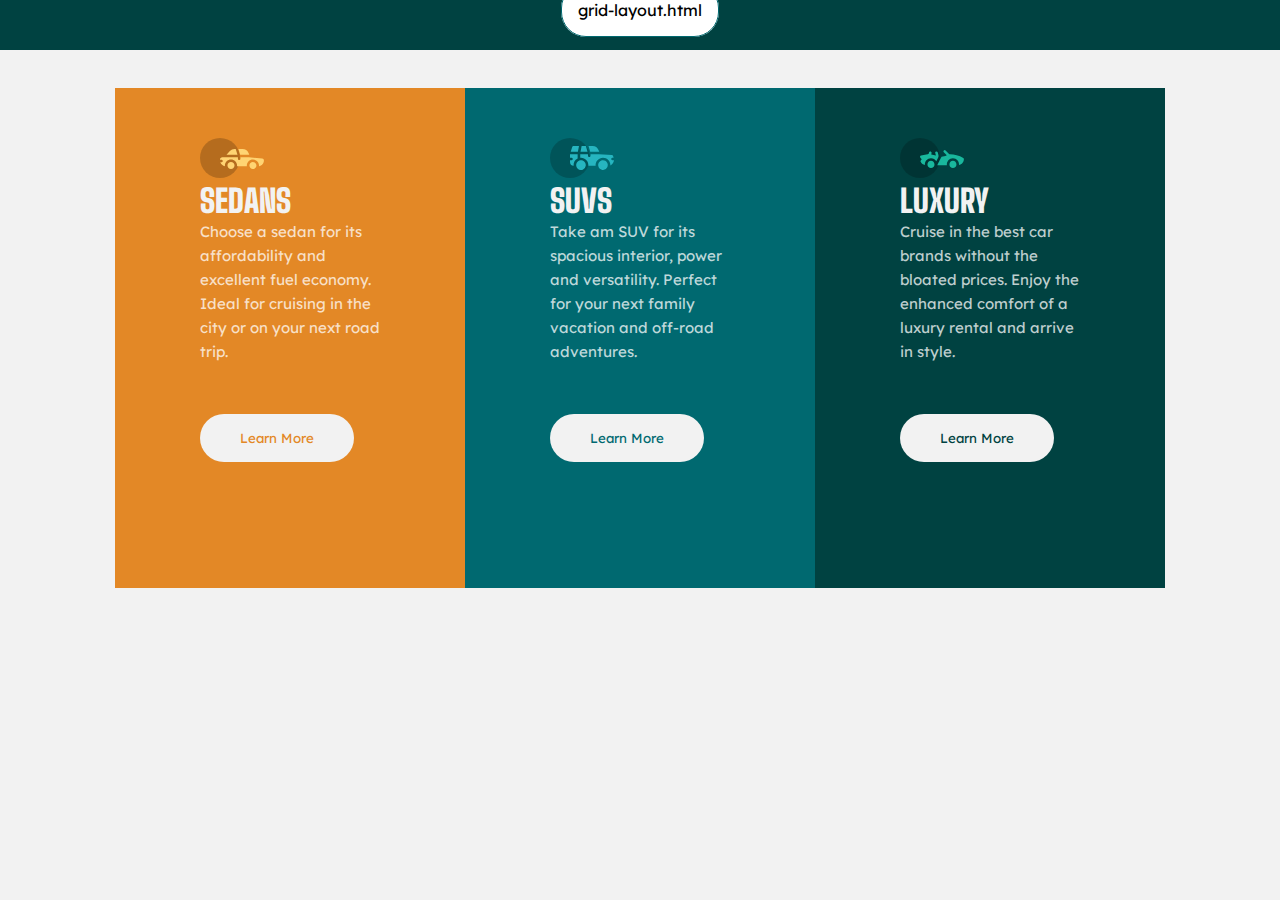
<file: index.html>
<!DOCTYPE html>
<html lang="en">

<head>
    <meta charset="UTF-8">
    <meta http-equiv="X-UA-Compatible" content="IE=edge">
    <meta name="viewport" content="width=device-width, initial-scale=1.0">
    <title>Column Cards</title>
    <link rel="stylesheet" href="style.css">
</head>

<body>
    <header>
        <a target="_blank" href="grid-layout.html">grid-layout.html</a>
    </header>
    <main>
        <div class="cards">
        <div class="wrapper">
            <div class="plans sedans">
                <div class="plan-dets">
                <img src="assets/icon-sedans.svg" alt="Sedans">
                <h1>SEDANS</h1>
                <div class="plan-info">Choose a sedan for its affordability and excellent fuel 
                    economy. Ideal for cruising in the city or on your next road trip.</div>
                <button class="learn one">Learn More</button>
                </div>
            </div>
            <div class="plans suvs">
                <div class="plan-dets">
                <img src="assets/icon-suvs.svg" alt="SUVs">
                <h1>SUVS</h1>
                <div class="plan-info">Take am SUV for its spacious interior, power and versatility.
                    Perfect for your next family vacation and off-road adventures.</div>
                <button class="learn two">Learn More</button>
                </div>
            </div>
            <div class="plans luxury">
                <div class="plan-dets">
                <img src="assets/icon-luxury.svg" alt="Luxury">
                <h1>LUXURY</h1>
                <div class="plan-info">Cruise in the best car brands without the bloated prices.
                    Enjoy the enhanced comfort of a luxury rental and arrive in style.
                </div>
                <button class="learn three">Learn More</button>
                
                </div>
            </div>
        </div>
    </div>
    </main>
</body>

</html>
</file>
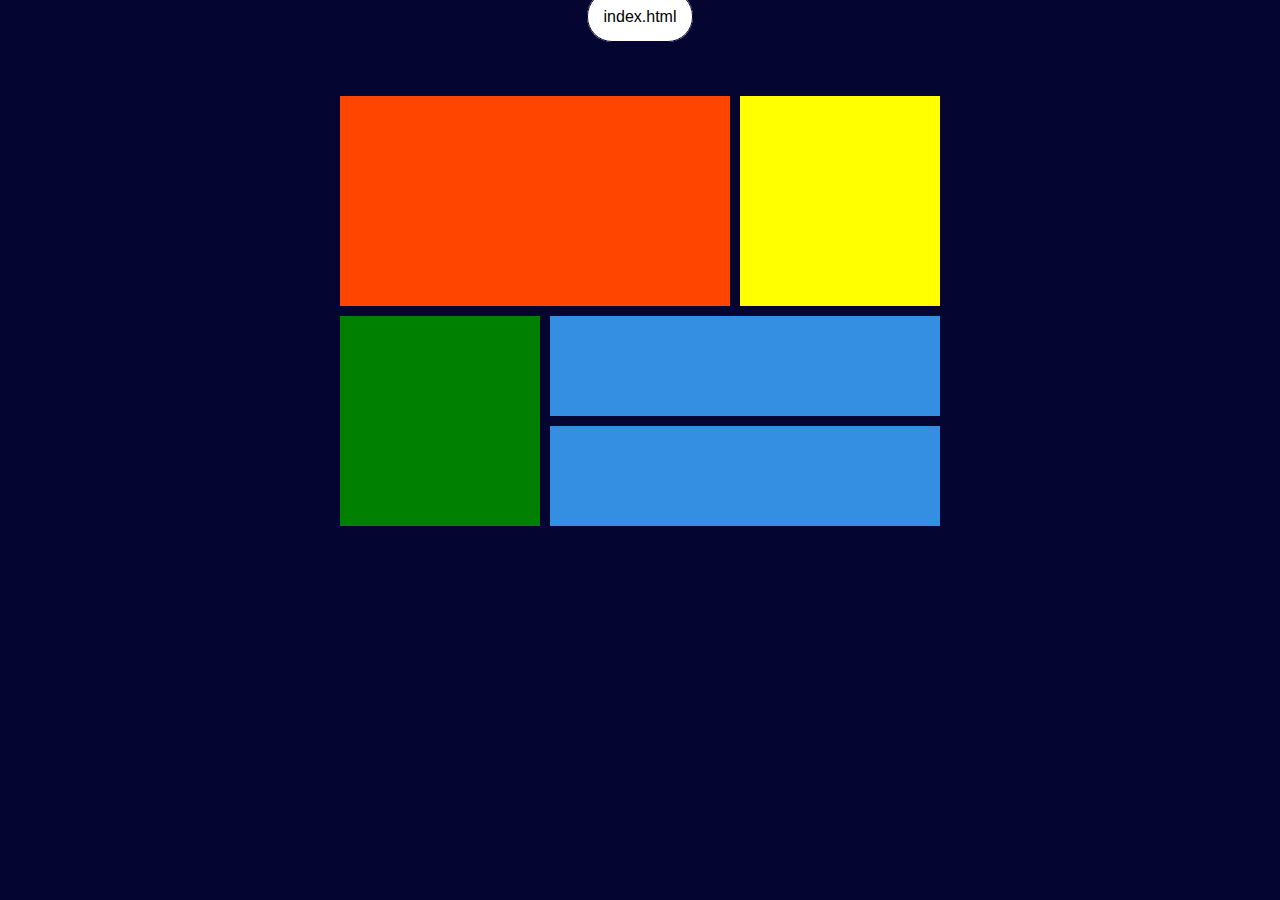
<file: grid-layout.html>
<!DOCTYPE html>
<html lang="en">

<head>
    <meta charset="UTF-8">
    <meta http-equiv="X-UA-Compatible" content="IE=edge">
    <meta name="viewport" content="width=device-width, initial-scale=1.0">
    <title>Grid Layout</title>
    <style>
        body {
            background-color: rgb(5, 5, 50);
        }

        header {
            margin-bottom: 3%;
            text-align: center;
            height: 50px;
        }

        a {
            text-decoration: none;
            color: black;
            font-family: 'Lexend Deca', sans-serif;
            padding: 16px;
            background-color: white;
            margin-top: 20px;
            border: 0.5px solid rgb(5, 5, 50);
            border-radius: 25px;

        }

        .container {
            display: grid;
            grid-template-columns: repeat(5, 1fr);
            grid-template-rows: repeat(4, 1fr);
            grid-gap: 10px;
            margin: 0 auto;
            max-width: 600px;
            max-height: auto;

        }

        .orange {
            background-color: orangered;
            grid-column: 1/5;
            grid-row: 1/3;
            padding: 100px;
        }

        .yellow {
            background-color: yellow;
            grid-column: 5/6;
            grid-row: 1/3;
            padding: 100px;
        }

        .green {
            background-color: green;
            grid-column: 1/3;
            grid-row: 3/5;
            padding: 100px;
        }

        .blue1 {
            background-color: #348ee2;
            grid-column: 3/6;
            grid-row: 3/4;
            padding: 50px;
        }

        .blue2 {
            background-color: #348ee2;
            grid-column: 3/6;
            grid-row: 4/5;
            padding: 50px;
        }
    </style>
</head>

<body>
    <header>
        <a target="_blank" href="index.html">index.html</a>
    </header>
    <main>
        <div class="container">
            <div class="orange"></div>
            <div class="yellow"></div>
            <div class="green"></div>
            <div class="blue1"></div>
            <div class="blue2"></div>
        </div>

    </main>


</body>

</html>
</file>
<file: style.css>
@import url('https://fonts.googleapis.com/css2?family=Lexend+Deca&display=swap');
@import url('https://fonts.googleapis.com/css2?family=Big+Shoulders+Display&display=swap');
*{
    margin: 0;
    padding: 0;
}
:root{
    --bright-orange: hsl(31, 77%, 52%);
    --dark-cyan: hsl(184, 100%, 22%);
    --very-dark-cyan: hsl(179, 100%, 13%);
    --trans-white:  hsla(0, 0%, 100%, 0.75);
    --light-gray: hsl(0, 0%, 95%);
}
body{
    background-color: var(--light-gray);
}
h1{
    color: var(--light-gray);
    font-family: 'Big Shoulders Display', cursive;
    font-weight: 900;
}

header{
    margin-bottom: 3%;
    text-align: center;
    background-color: var(--very-dark-cyan);
    height: 50px;
}


a{
    text-decoration: none;
    color: black;
    font-family: 'Lexend Deca', sans-serif;
    padding: 16px;
    background-color: white;
    margin-top: 20px;
    border: 0.5px solid var(--dark-cyan);
    border-radius: 25px;

}


.wrapper{
    width: 100%;
    height:auto;
    margin: 0 auto ; 


    display: flex;
    justify-content: center;
    flex-direction: row;
    flex-flow: wrap;
    
}

.plans{
    width: 350px;
    height: 500px; 
    justify-content: center;
    align-items: center;
    display: flex;
    
}
.plan-info{
    width: 180px;
    color: var(--trans-white);
    line-height: 1.5rem;
    font-size: 15px;
    font-family: 'Lexend Deca', sans-serif;
    font-weight: 400;
}
.sedans{
    background-color: var(--bright-orange);
}
.suvs{
    background-color: var(--dark-cyan);
}
.luxury{
    background-color: var(--very-dark-cyan);
}
.learn{
    padding: 16px 40px;
    border-radius: 25px;
    background-color: var(--light-gray);
    border: none;
    margin-top: 50px;
    font-family: 'Lexend Deca', sans-serif;
    cursor: pointer;
}
.learn:active{
    border-color: var(--trans-white);
    color: var(--trans-white);
    border: 2px solid var(--trans-white);
}
.plan-dets{
    justify-content: center;
    align-items: center;
    height: 400px;
}
.one{
    color: var(--bright-orange);
}
.two{
    color: var(--dark-cyan);
}
.three{
    color: var(--very-dark-cyan);
}
.one:active{
    background-color: var(--bright-orange);
    color: var(--trans-white);
}
.two:active{
    background-color: var(--dark-cyan);
}
.three:active{
    background-color: var(--very-dark-cyan)
}
@media screen and (max-width: 375px) {
    .plans{
        width: 90%;

    }

}
</file>
